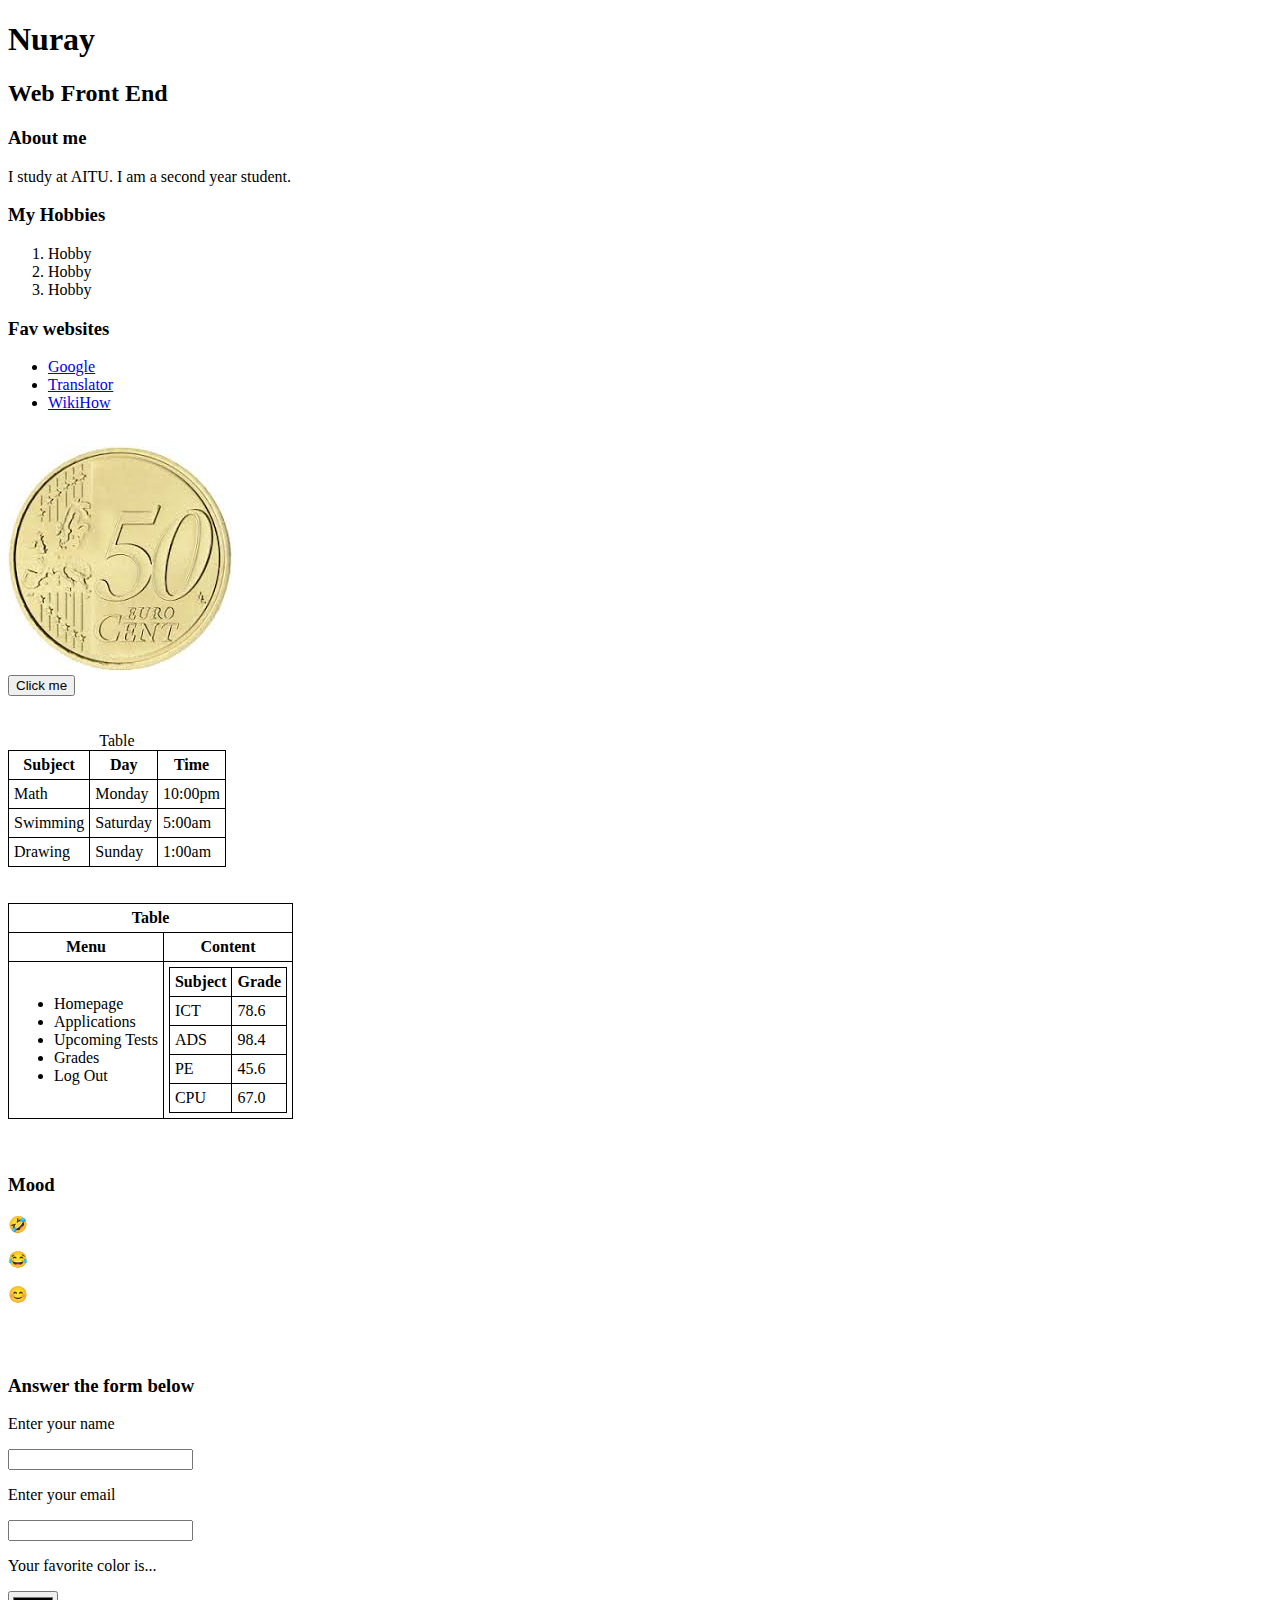
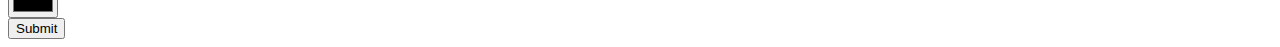
<file: assignment1/index.html>
<!DOCTYPE html>
<html>
    <head>
        <title>Assignment 1</title>
        <style>
        table, th, td {
            border: 1px solid;
            border-collapse: collapse;
            padding:5px;

        }
        </style>
        <body>
            <h1>Nuray</h1>
            <h2>Web Front End</h2>
            <h3>About me</h3>
            <p>I study at AITU. I am a second year student.</p>
            <h3>My Hobbies</h3>
            <ol>
                <li>Hobby</li>     
                <li>Hobby</li>      
                <li>Hobby</li>   
            </ol>
            <h3>Fav websites</h3>
            <ul>
                <li><a href="https://www.google.com">Google</a></li>
                <li><a href="https://translate.google.com">Translator</a></li>
                <li><a href="https://www.wikihow.com">WikiHow</a></li>
            </ul>
            <br>
            <img src="50centrapper.jpg">
            <br>
            <button>Click me</button>
            <br>
            <br>
            <br>
            <table>
                <caption>Table</caption>
                <thead>
                    <tr>
                        <th scope="col">Subject</th>
                        <th scope="col">Day</th>
                        <th scope="col">Time</th>
                    </tr>
                </thead>
                <tbody>
                    <tr>
                        <td>Math</td>
                        <td>Monday</td>
                        <td>10:00pm</td>
                    </tr>
                    <tr>
                        <td>Swimming</td>
                        <td>Saturday</td>
                        <td>5:00am</td>
                    </tr>
                    <tr>
                        <td>Drawing</td>
                        <td>Sunday</td>
                        <td>1:00am</td>
                    </tr>
                </tbody>
            </table>
            <br>
            <br>
            <table >
                <th scope="row" colspan="2" >Table</th>
                <tr>
                    <th scope="col" >Menu</th>
                    <th scope="col" >Content</th>
                </tr>
                <tr>
                    <td >
                        <ul>
                            <li>Homepage</li>
                            <li>Applications</li>
                            <li>Upcoming Tests</li>
                            <li>Grades</li>
                            <li>Log Out</li>
                        </ul>
                    </td>
                    <td >
                        <table>
                            <tr>
                                <th scope="col" >Subject</th>
                                <th scope="col" >Grade</th>
                            </tr>
                            <tr>
                                <td>ICT</td>
                                <td>78.6</td>
                            </tr>
                            <tr>
                                <td>ADS</td>
                                <td>98.4</td>
                            </tr>
                            <tr>
                                <td>PE</td>
                                <td>45.6</td>
                            </tr>
                            <tr>
                                <td>CPU</td>
                                <td>67.0</td>
                            </tr>
                        </table>
                    </td>
                </tr>
            </table>
            <br>
            <br>
            <h3>Mood</h3>
            <p>🤣</p>
            <p>😂</p>
            <p>😊</p>
            <br>
            <br>
            <h3>Answer the form below</h3>
            <p>Enter your name</p>
            <input type="text">
            <p>Enter your email</p>
            <input type="email">
            <p>Your favorite color is...</p>
            <input type="color">
            <br><input type="submit" value="Submit">
        </body>
    </head>
</html>
</file>
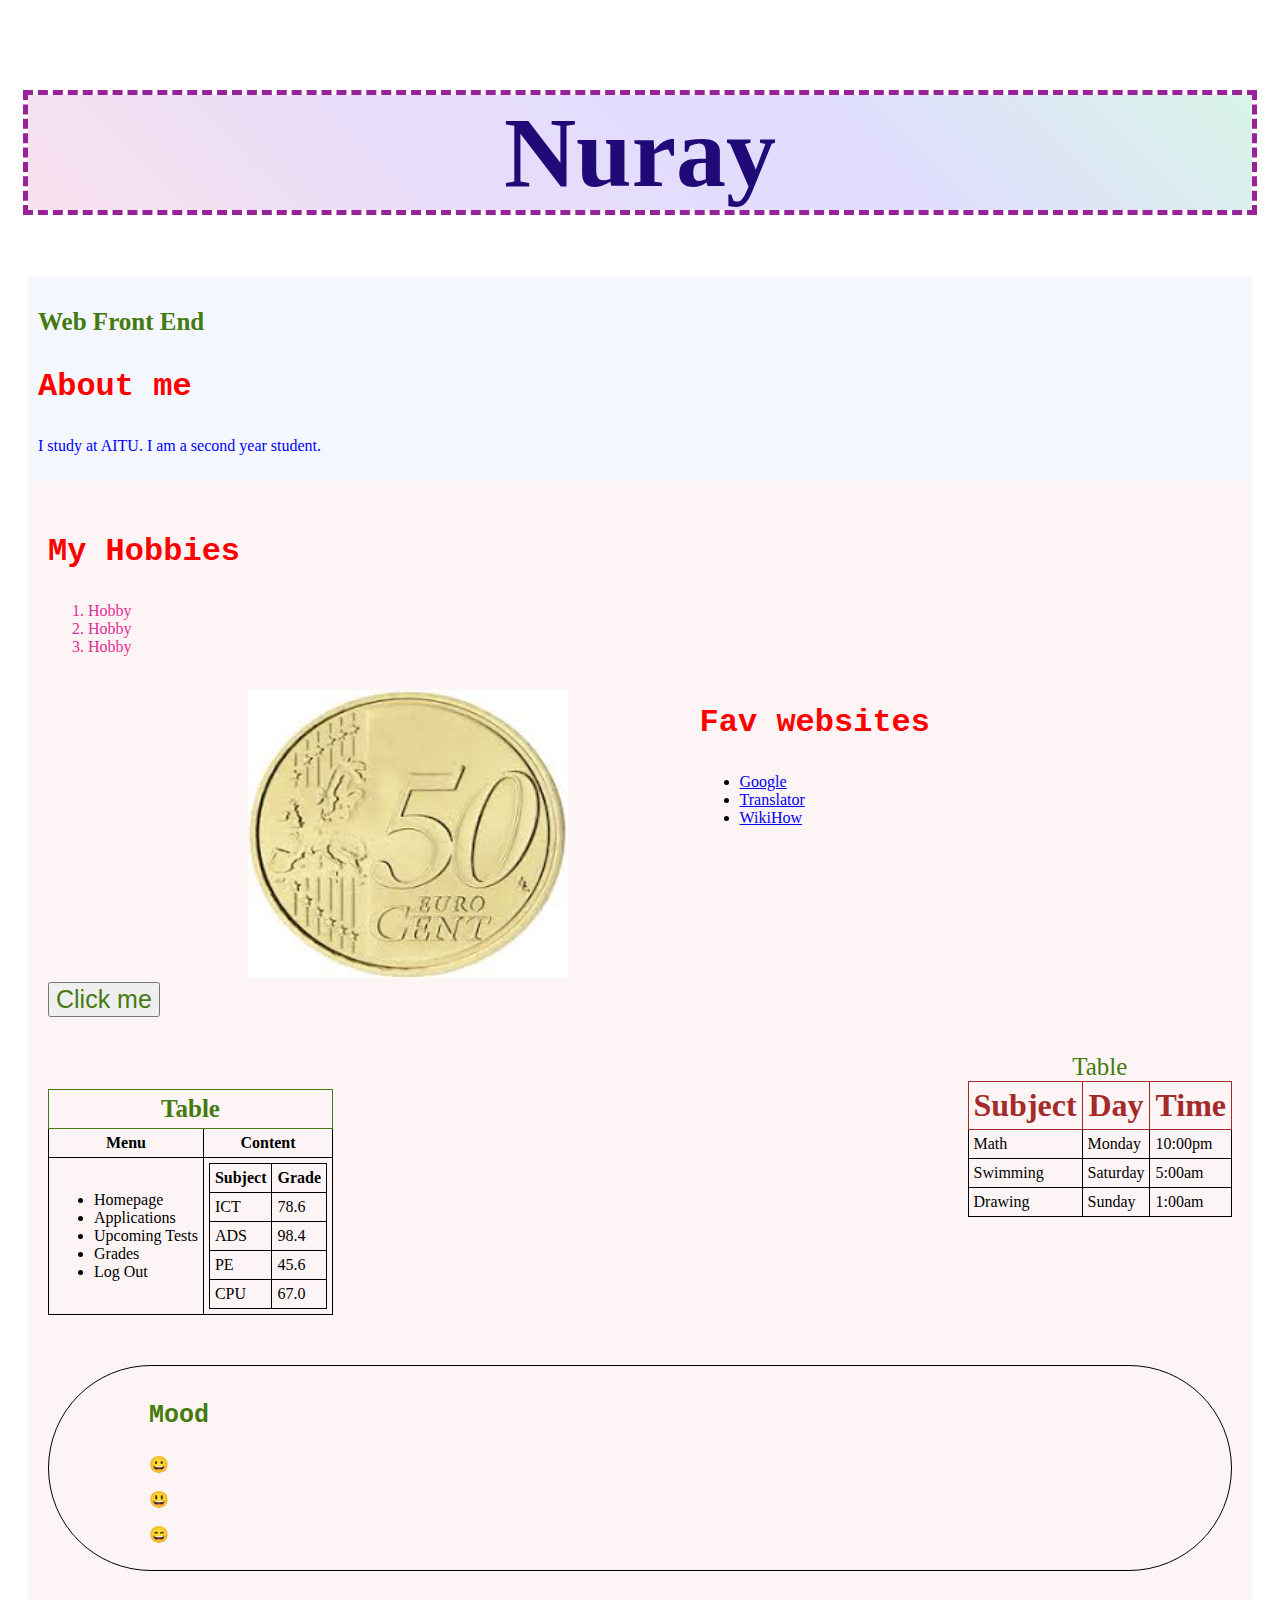
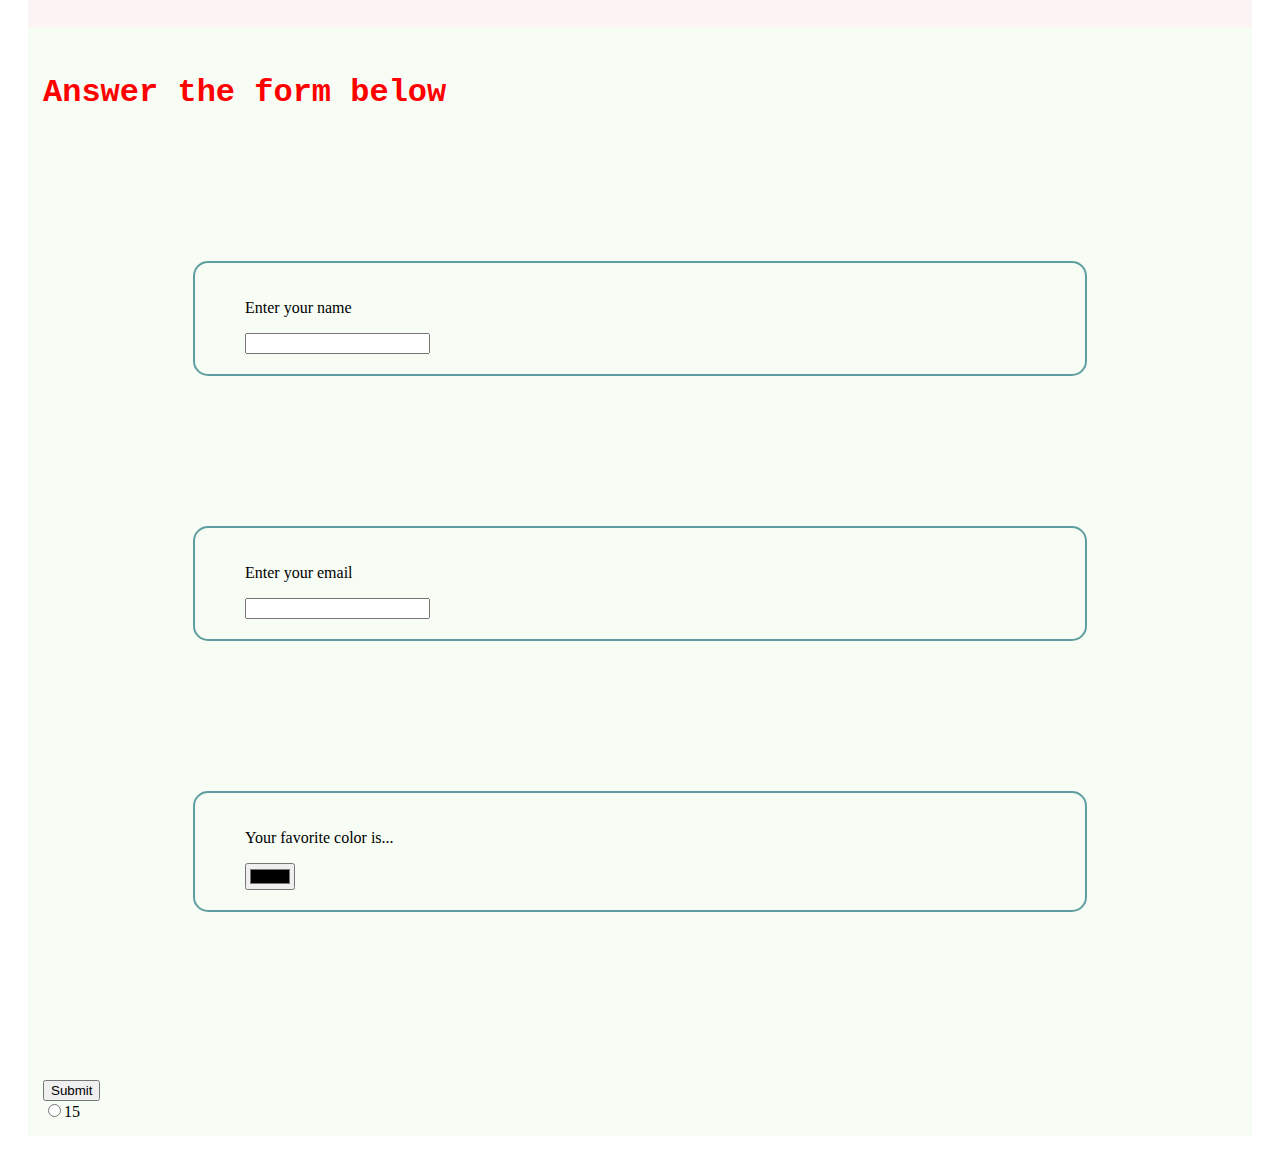
<file: assignment2/index.html>
<!DOCTYPE html>
<html>
    <head>
        <title>My First WebPage</title>
        <link rel="stylesheet" href="style.css">
        <link rel="icon" type="image/png" href="favicon.png">
        <body>
            <h1 id="main-heading">Nuray</h1>
            <div id="header">
                <h2 class="highlight">Web Front End</h2>
                <h3>About me</h3>
                <p style="color:blue">I study at AITU. I am a second year student.</p>
            </div>
            <div id="main">
            <div class="hobby">
            <h3>My Hobbies</h3>
            <ol>
                <li class="listHobby">Hobby</li>     
                <li class="listHobby">Hobby</li>      
                <li class="listHobby">Hobby</li>   
            </ol>
            </div>
            <div  class="web">
            <h3>Fav websites</h3>
            <ul>
                <li><a href="https://www.google.com">Google</a></li>
                <li><a href="https://translate.google.com">Translator</a></li>
                <li><a href="https://www.wikihow.com">WikiHow</a></li>
            </ul>
            </div>
            <br>
            <img src="50centrapper.jpg">
            <br>
            <button class="highlight">Click me</button>
            <br>
            <br>
            <br>
            <table id="right">
                <caption  class="highlight">Table</caption>
                <thead>
                    <tr>
                        <th scope="col" id="colhead">Subject</th>
                        <th scope="col" id="colhead">Day</th>
                        <th scope="col" id="colhead">Time</th>
                    </tr>
                </thead>
                <tbody>
                    <tr>
                        <td>Math</td>
                        <td>Monday</td>
                        <td>10:00pm</td>
                    </tr>
                    <tr>
                        <td>Swimming</td>
                        <td>Saturday</td>
                        <td>5:00am</td>
                    </tr>
                    <tr>
                        <td>Drawing</td>
                        <td>Sunday</td>
                        <td>1:00am</td>
                    </tr>
                </tbody>
            </table>
            <br>
            <br>
            <table id="left">
                <th scope="row" colspan="2" class="highlight">Table</th>
                <tr>
                    <th scope="col" >Menu</th>
                    <th scope="col" >Content</th>
                </tr>
                <tr>
                    <td >
                        <ul>
                            <li>Homepage</li>
                            <li>Applications</li>
                            <li>Upcoming Tests</li>
                            <li>Grades</li>
                            <li>Log Out</li>
                        </ul>
                    </td>
                    <td >
                        <table>
                            <tr>
                                <th scope="col" >Subject</th>
                                <th scope="col" >Grade</th>
                            </tr>
                            <tr>
                                <td>ICT</td>
                                <td>78.6</td>
                            </tr>
                            <tr>
                                <td>ADS</td>
                                <td>98.4</td>
                            </tr>
                            <tr>
                                <td>PE</td>
                                <td>45.6</td>
                            </tr>
                            <tr>
                                <td>CPU</td>
                                <td>67.0</td>
                            </tr>
                        </table>
                    </td>
                </tr>
            </table>
            <br>
            
            <div class="mood">
                <h3 class="highlight">Mood</h3>
                <p>&#128512</p>
                <p>&#128515</p>
                <p>&#128516</p>
            </div>
            <br>
            <br>
            </div>
            <div id="footer">
            <h3>Answer the form below</h3>
            <div class="form">
                <p>Enter your name</p>
                <input type="text">
            </div>
            <div class="form">
                <p>Enter your email</p>
                <input type="email">
            </div>
            <div class="form"s>
                <p>Your favorite color is...</p>
                <input type="color">
            </div>
            <br><input type="submit" value="Submit">
            <form>
                <input type="radio" value="15"  class="highlight">15
            </form>
            </div>
        </body>
    </head>
</html>
</file>
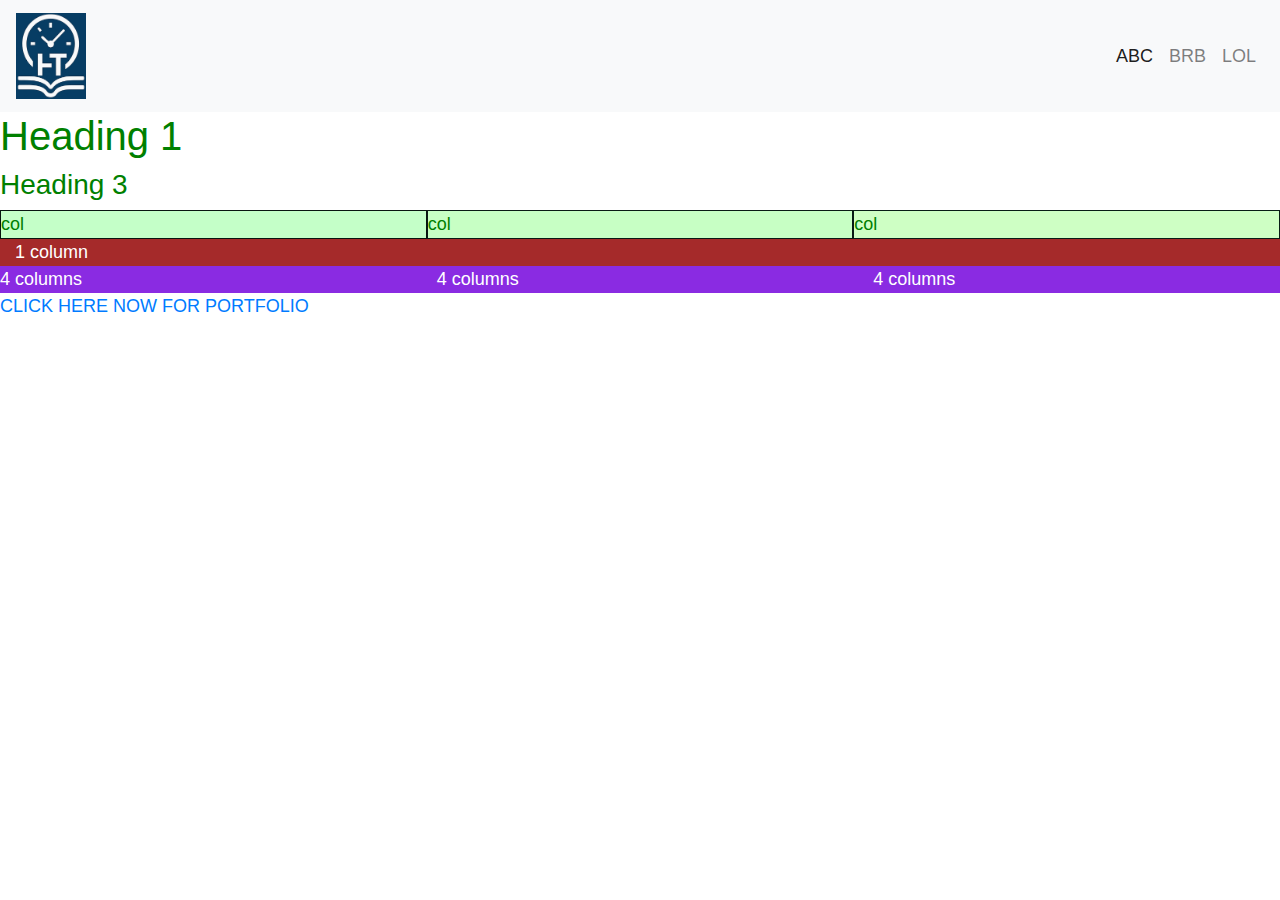
<file: assignment4/index.html>
<!DOCTYPE html>
<html>
    <head>
        <title>Ass4</title>
        <link rel="stylesheet" href="bootstrap/css/bootstrap.min.css">
        <link rel="stylesheet" href="style.css">
        <meta name="viewport" content="width=device-width, initial-scale=1.0">
    </head>
    <body>
        <nav class="navbar navbar-expand-lg sticky-top navbar-light bg-light">
            <a class="navbar-brand" href="#"><img src="logo.png"></a>
            <button class="navbar-toggler" type="button" data-toggle="collapse" data-target="#navbarSupportedContent" aria-controls="navbarSupportedContent" aria-expanded="false" aria-label="Toggle navigation">
                <span class="navbar-toggler-icon"></span>
            </button>     
        
            <div class="collapse navbar-collapse" id="navbarSupportedContent">
                <ul class="navbar-nav ml-auto">
                
                    <li class="nav-item active">
                        <a class="nav-link" href="#">ABC<span class="sr-only">(current)</span></a>
                    </li>
                    <li class="nav-item">
                        <a class="nav-link" href="#">BRB</a>
                    </li>
                    <li class="nav-item">
                        <a class="nav-link" href="#">LOL</a>
                    </li>
                
                </ul>
            </div>
        </nav>
        <h1>Heading 1</h1>
        <h3>Heading 3</h3>

        <div class="con">
            <div class="box1"> col</div>
            <div class="box2"> col</div>
            <div class="box3"> col</div>
        </div>

        <div class="col col-12" style="background-color:brown;color:WHITE;">1 column</div>
        <div class="row">
            <div class="col-lg-4 col-md-6" style="background-color: blueviolet;color:WHITE;">4 columns</div>
            <div class="col-lg-4 col-md-6" style="background-color: blueviolet;color:WHITE;">4 columns</div>
            <div class="col-lg-4 col-md-6" style="background-color: blueviolet;color:WHITE;">4 columns</div>
        </div>
        
        <a href="portfolio.html">   CLICK   HERE    NOW FOR     PORTFOLIO</a>
        
    <script src="https://code.jquery.com/jquery-3.2.1.slim.min.js" integrity="sha384-KJ3o2DKtIkvYIK3UENzmM7KCkRr/rE9/Qpg6aAZGJwFDMVNA/GpGFF93hXpG5KkN" crossorigin="anonymous"></script><script src="https://cdn.jsdelivr.net/npm/popper.js@1.12.9/dist/umd/popper.min.js" integrity="sha384-ApNbgh9B+Y1QKtv3Rn7W3mgPxhU9K/ScQsAP7hUibX39j7fakFPskvXusvfa0b4Q" crossorigin="anonymous"></script><script src="https://cdn.jsdelivr.net/npm/bootstrap@4.0.0/dist/js/bootstrap.min.js" integrity="sha384-JZR6Spejh4U02d8jOt6vLEHfe/JQGiRRSQQxSfFWpi1MquVdAyjUar5+76PVCmYl" crossorigin="anonymous"></script>
    </body>
</html>
</file>
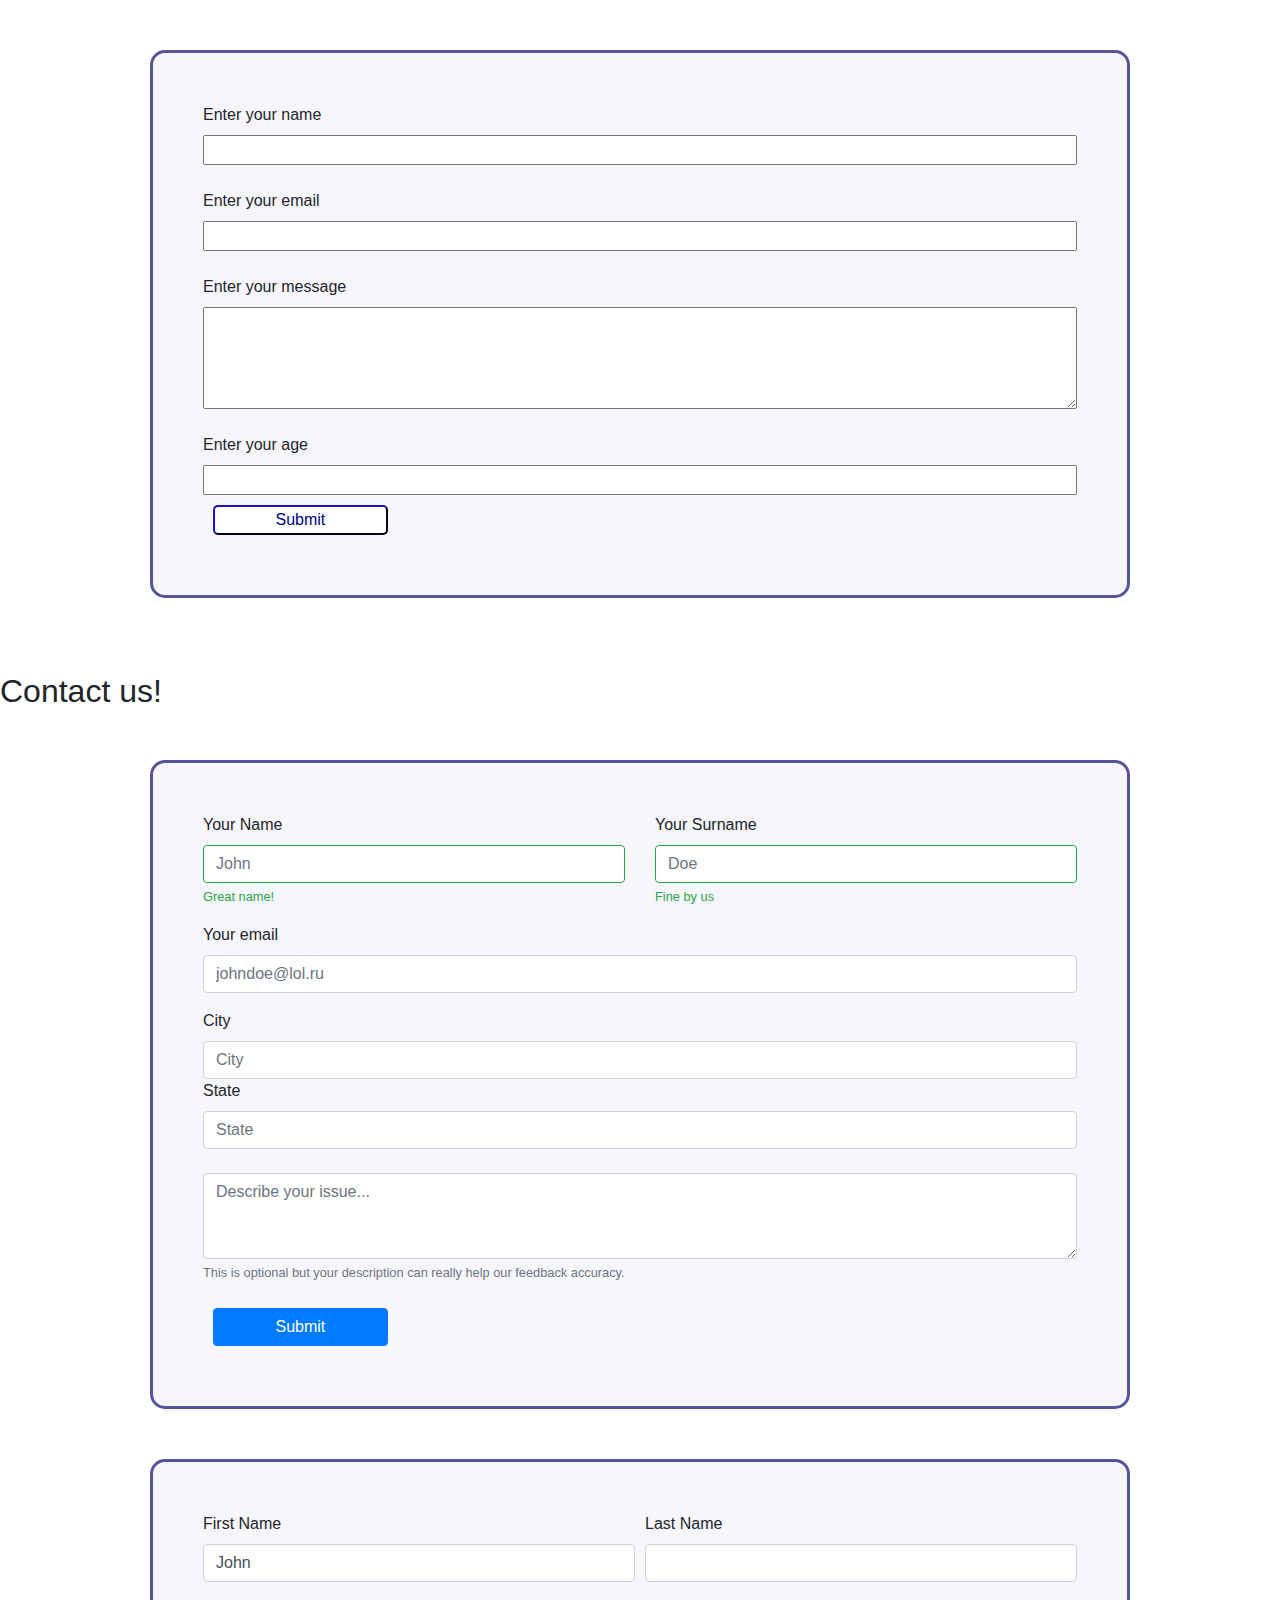
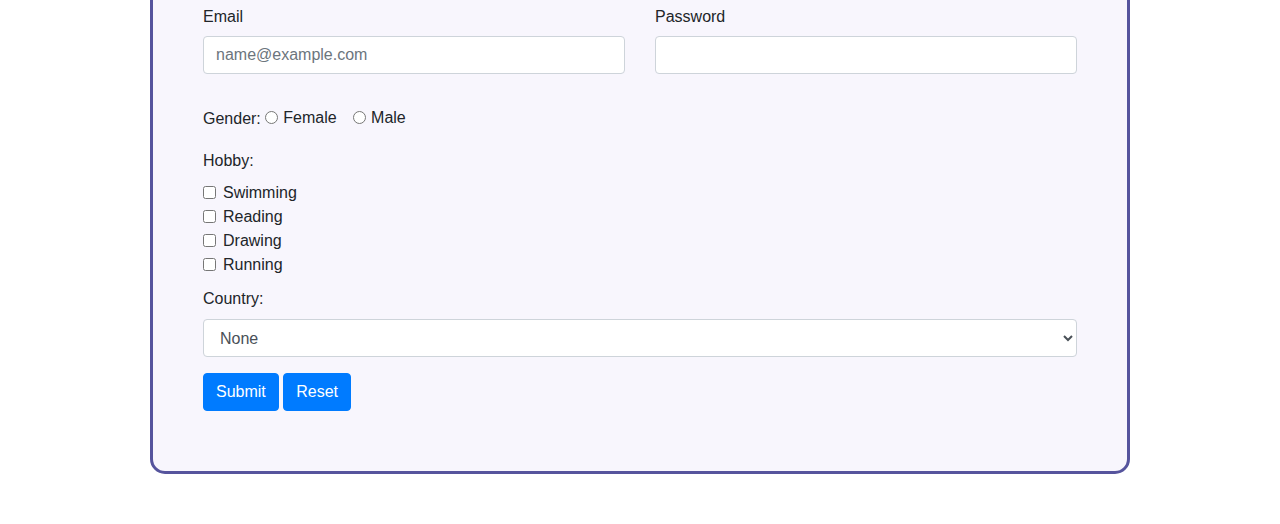
<file: assignment5/index.html>
<!DOCTYPE html>
<html>
    <head>
        <title>Ass5</title>
        <link rel="stylesheet" href="bootstrap/css/bootstrap.min.css">
        <link rel="stylesheet" href="style.css">
    </head>
    <body>
        
        <form>
            <label>Enter your name</label>
            <input type="text" required maxlength="20">
            <br>
            <label>Enter your email</label>
            <input type="email" required maxlength="30">
            <br>
            <label>Enter your message</label>
            <textarea rows="4" cols="40" maxlength="250"></textarea>
            <br>
            <label>Enter your age</label>
            <input type="number" required min="1" max="100">
            <button>Submit</button>
        </form>
        
        <br>
        <h2>Contact us!</h2>
        <form class="needs-validation novalidate">
            <div class="row">
                <div class="form-group col">
                    <label for="validationCustom01">Your Name</label>
                    <input type="text" class="form-control is-valid" placeholder="John" id="validationCustom01" required>
                    <div class="valid-feedback">Great name!</div>
                </div>

                <div class="form-group col">
                    <label for="validationCustom02">Your Surname</label>
                    <input type="text" class="form-control is-valid" placeholder="Doe" id="validationCustom02" required>
                    <div class="valid-feedback">Fine by us</div>
                </div>
            </div>

            <div class="mb-3">
                <label for="exampleInputEmail1 validationCustom03">Your email</label>
                <input type="email" class="form-control" id="validationCustom03" placeholder="johndoe@lol.ru" required>
                <div class="invalid-feedback">Write your email</div>
            </div>

            <div>
                <label for="validationCustom04">City</label>
                <input type="text" class="form-control" id="validationCustom04" placeholder="City" required>
                <div class="invalid-feedback">
                    Please provide a valid city.
                </div>
            </div>
            <div>
              <label for="validationCustom05">State</label>
              <input type="text" class="form-control" id="validationCustom05" placeholder="State" required>
              <div class="invalid-feedback">
                    Please provide a valid state.
              </div>
            </div>
            
            <div class="mb-3">
                <label></label>
                <textarea rows="3" cols="40" placeholder="Describe your issue..." class="form-control"></textarea>
                <small class="form-text text-muted">This is optional but your description can really help our feedback accuracy.</small>
            </div>


            <button class="btn btn-primary" type="submit">Submit</button>

        </form>










        <form>
          <div class="form-row g-3 needs-validation" novalidate>
            <div class="col-md-6 mb-3">
              <label for="validationCustom06" class="form-label">First Name</label>
              <input type="text" class="form-control" id="validationCustom06" value="John" required maxlength="20">
              <div class="valid-feedback">
                Name saved!
              </div>
              <div class="invalid-feedback">
                Name missing!
              </div>
            </div>

            <div class="col-md-6 mb-3">
              <label for="validationCustom07" class="form-label">Last Name</label>
              <input type="text" class="form-control" id="validationCustom07"  required maxlength="20">
              <div class="valid-feedback">
                Last name saved!
              </div>
              <div class="invalid-feedback">
                Last name missing!
              </div>
            </div>
          </div>

          <div class="form-group row">
            <div class="form-group col-6">
              <div>
              <label for="validationCustom03"  class="col-form-label">Email</label>
              <input type="email" class="form-control" id="exampleFormControlInput1" placeholder="name@example.com" maxlength="20" required>
              </div>
            </div>
            <div class="form-group col-6">
              <div>
              <label for="inputPassword" class="col-form-label">Password</label>
              <input type="password" class="form-control" id="inputPassword" minlength="8" maxlength="20" required>
              </div>
            </div>
          </div>

          <div class="container">
          <label>Gender:</label>
            <div class="form-check form-check-inline">
            <input class="form-check-input" type="radio" name="inlineRadioOptions" id="inlineRadio1" value="option1" required>
            <label class="form-check-label" for="inlineRadio1">
              Female
            </label>
            </div>

            <div class="form-check form-check-inline">
            <input class="form-check-input" type="radio" name="inlineRadioOptions" id="inlineRadios2" value="option2" required>
            <label class="form-check-label" for="inlineRadio2">
              Male
            </label>
            </div>
          </div>

          <div class="container">
          <label>Hobby:</label>
          <div class="form-check">
            <input class="form-check-input" type="checkbox" value="" id="defaultCheck1">
            <label class="form-check-label" for="defaultCheck1">
              Swimming
            </label>
          </div>
          <div class="form-check">
            <input class="form-check-input" type="checkbox" value="" id="defaultCheck2" >
            <label class="form-check-label" for="defaultCheck2">
              Reading
            </label>
          </div>
          <div class="form-check">
            <input class="form-check-input" type="checkbox" value="" id="defaultCheck3">
            <label class="form-check-label" for="defaultCheck3">
              Drawing
            </label>
          </div>
          <div class="form-check">
            <input class="form-check-input" type="checkbox" value="" id="defaultCheck4" >
            <label class="form-check-label" for="defaultCheck4">
              Running
            </label>
          </div>
          <div class="form-group">
            <label for="exampleFormControlSelect1" style="margin-top: 10px;">Country:</label>
            <select class="form-control" id="exampleFormControlSelect1" required>
              <option value="">None</option>
              <option>Russia</option>
              <option>Kazakhstan</option>
              <option>China</option>
              <option>Mongolia</option>
              <option>Uzbekistan</option>
            </select>
          </div>


          <input class="btn btn-primary" type="submit" value="Submit">
          <input class="btn btn-primary" type="reset" value="Reset">
        </form>

    <script src="https://code.jquery.com/jquery-3.2.1.slim.min.js" integrity="sha384-KJ3o2DKtIkvYIK3UENzmM7KCkRr/rE9/Qpg6aAZGJwFDMVNA/GpGFF93hXpG5KkN" crossorigin="anonymous"></script><script src="https://cdn.jsdelivr.net/npm/popper.js@1.12.9/dist/umd/popper.min.js" integrity="sha384-ApNbgh9B+Y1QKtv3Rn7W3mgPxhU9K/ScQsAP7hUibX39j7fakFPskvXusvfa0b4Q" crossorigin="anonymous"></script><script src="https://cdn.jsdelivr.net/npm/bootstrap@4.0.0/dist/js/bootstrap.min.js" integrity="sha384-JZR6Spejh4U02d8jOt6vLEHfe/JQGiRRSQQxSfFWpi1MquVdAyjUar5+76PVCmYl" crossorigin="anonymous"></script>
</script>
</body>
</html>
</file>
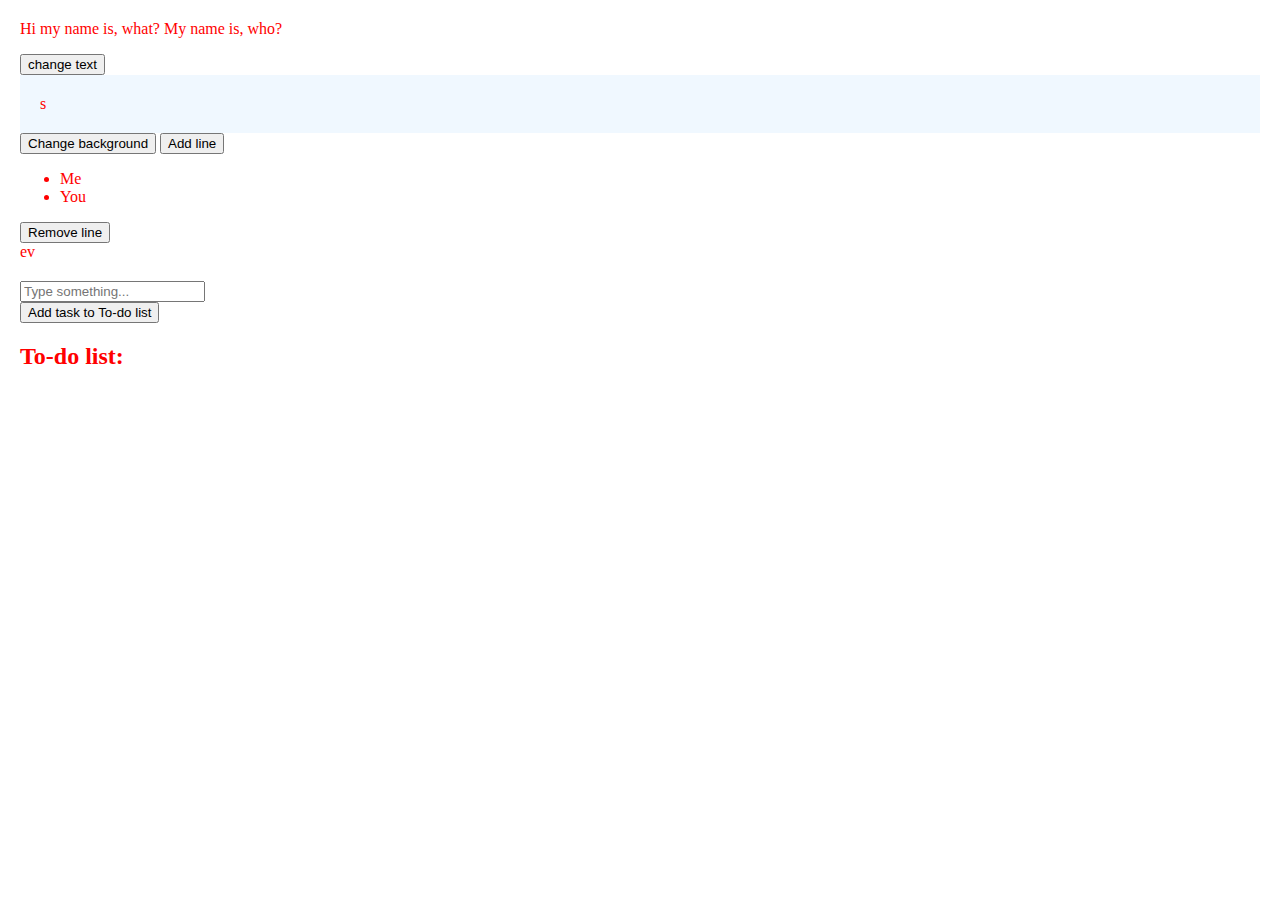
<file: assignment6/index.html>
<!DOCTYPE html>
<html>
    <head>
        <title>Intro JS</title>
        <link rel="stylesheet" href="style.css">
        <script src="script.js" defer></script>
    </head>
    <body>
        <p>Hi my name is, what? My name is, who? </p>
        <button id="changeText">change text</button>

        <div id="container">
              s
        </div>
        <button id="changeBack">Change background</button>

        <button id="addItem">Add line</button>
        <ul id="list">
            <li id="item1">Me</li>
            <li id="item2">You</li>
        </ul>
        <button id="removeItem">Remove line</button>

        <div id="mouseov">
            ev
        </div>

        <h2 id="heading"></h2>
        <input type="text" id="input" placeholder="Type something...">

        <div id="toDo">
            <button id="addTask">Add task to To-do list</button>
            <h2>To-do list:</h2>
        </div>
        
    </body>
</html>
</file>
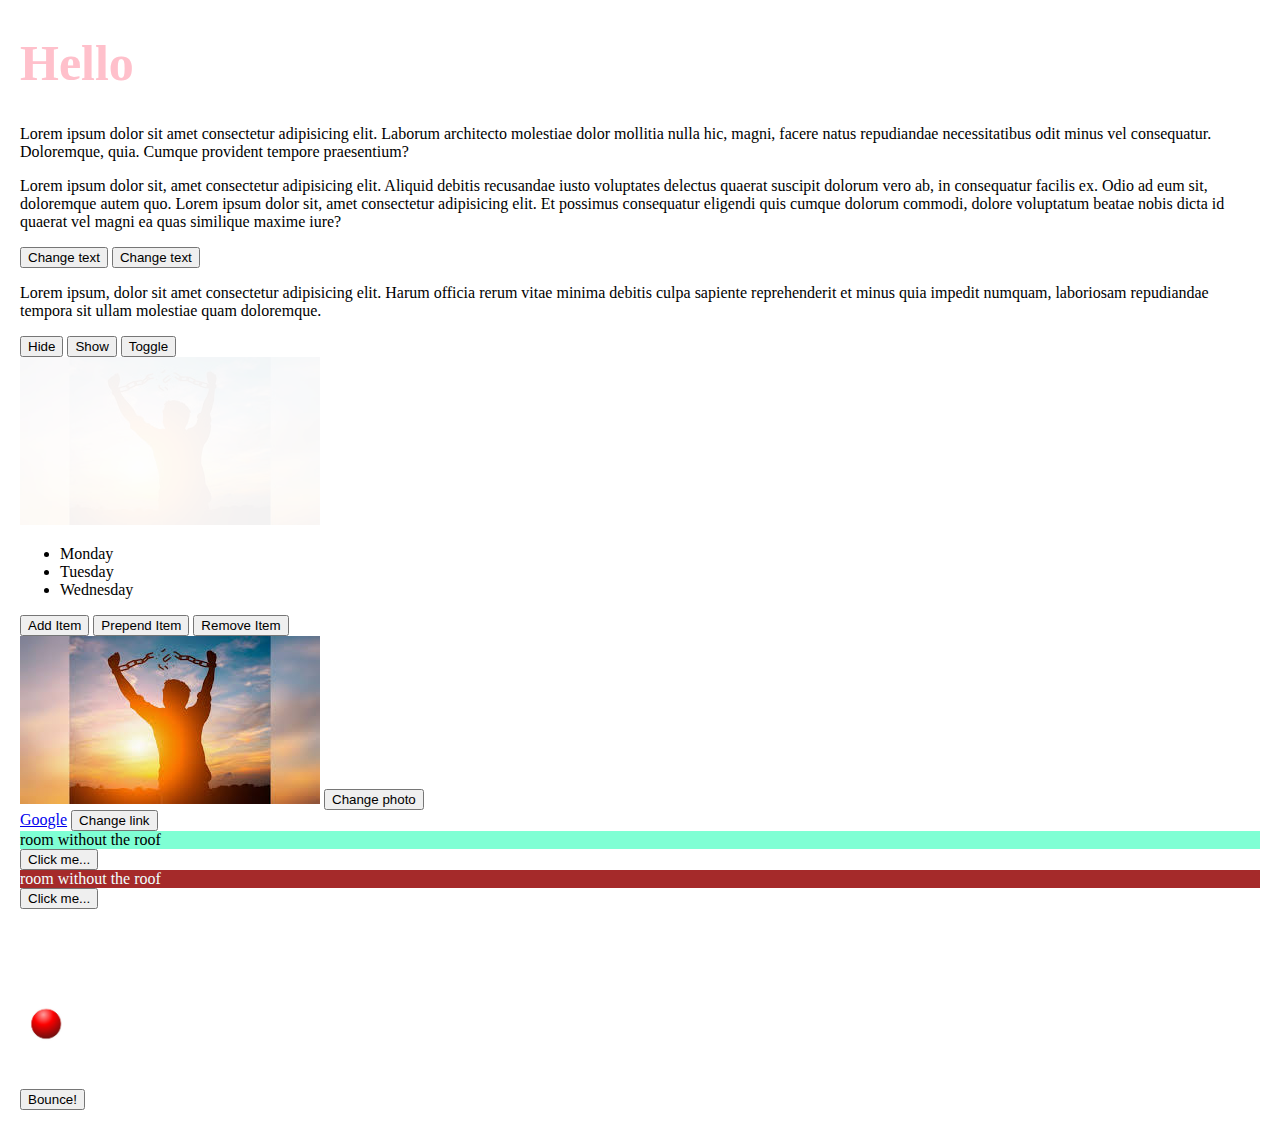
<file: assignment7/index.html>
<!DOCTYPE html>
<html>
    <head>
        <title>JQueery</title>
        <link rel="stylesheet" href="style.css">
    </head>
    <body>
        <h1>Hello</h1>
        <p id="p1">Lorem ipsum dolor sit amet consectetur adipisicing elit. Laborum architecto molestiae dolor mollitia nulla hic, magni, facere natus repudiandae necessitatibus odit minus vel consequatur. Doloremque, quia. Cumque provident tempore praesentium?</p>
        <p id="p2">Lorem ipsum dolor sit, amet consectetur adipisicing elit. Aliquid debitis recusandae iusto voluptates delectus quaerat suscipit dolorum vero ab, in consequatur facilis ex. Odio ad eum sit, doloremque autem quo. Lorem ipsum dolor sit, amet consectetur adipisicing elit. Et possimus consequatur eligendi quis cumque dolorum commodi, dolore voluptatum beatae nobis dicta id quaerat vel magni ea quas similique maxime iure?</p>
        
        <button id="change1">Change text</button>
        <button class="change2">Change text</button>

        <p id="p3">Lorem ipsum, dolor sit amet consectetur adipisicing elit. Harum officia rerum vitae minima debitis culpa sapiente reprehenderit et minus quia impedit numquam, laboriosam repudiandae tempora sit ullam molestiae quam doloremque.</p>

        <button id="hide">Hide</button>
        <button id="show">Show</button>
        <button id="toggle">Toggle</button>
        <br>
        <img src="img.jpg" id="img1">

        <ul id="ul">
            <li>Monday</li>
            <li>Tuesday</li>
            <li>Wednesday</li>
        </ul>

        <button id="add">Add Item</button>
        <button id="pre">Prepend Item</button>
        <button id="del">Remove Item</button>
        <br>
        <img src="img.jpg" id="img2">
        <button id="set">Change photo</button>
        <br>
        <a href="https://www.google.com/" id="link">Google</a>
        <button id="set2">Change link</button>

        <div id="square">
            room without the roof
        </div>
        <button id="animateBtn">Click me...</button>
        <div id="box">
            room without the roof
        </div>
        <button id="startBtn">Click me...</button>
        <br>
        <br>
        <br>
        <br>
        <br>
        <br>
        <img src="ball.jpg" id="ball">
        <br>
        <br>
        <br>
        <button id="bounce">Bounce!</button>
    
    <script src="https://ajax.googleapis.com/ajax/libs/jquery/3.7.1/jquery.min.js" ></script>
    <script src="script.js"></script>
    </body>
</html>
</file>
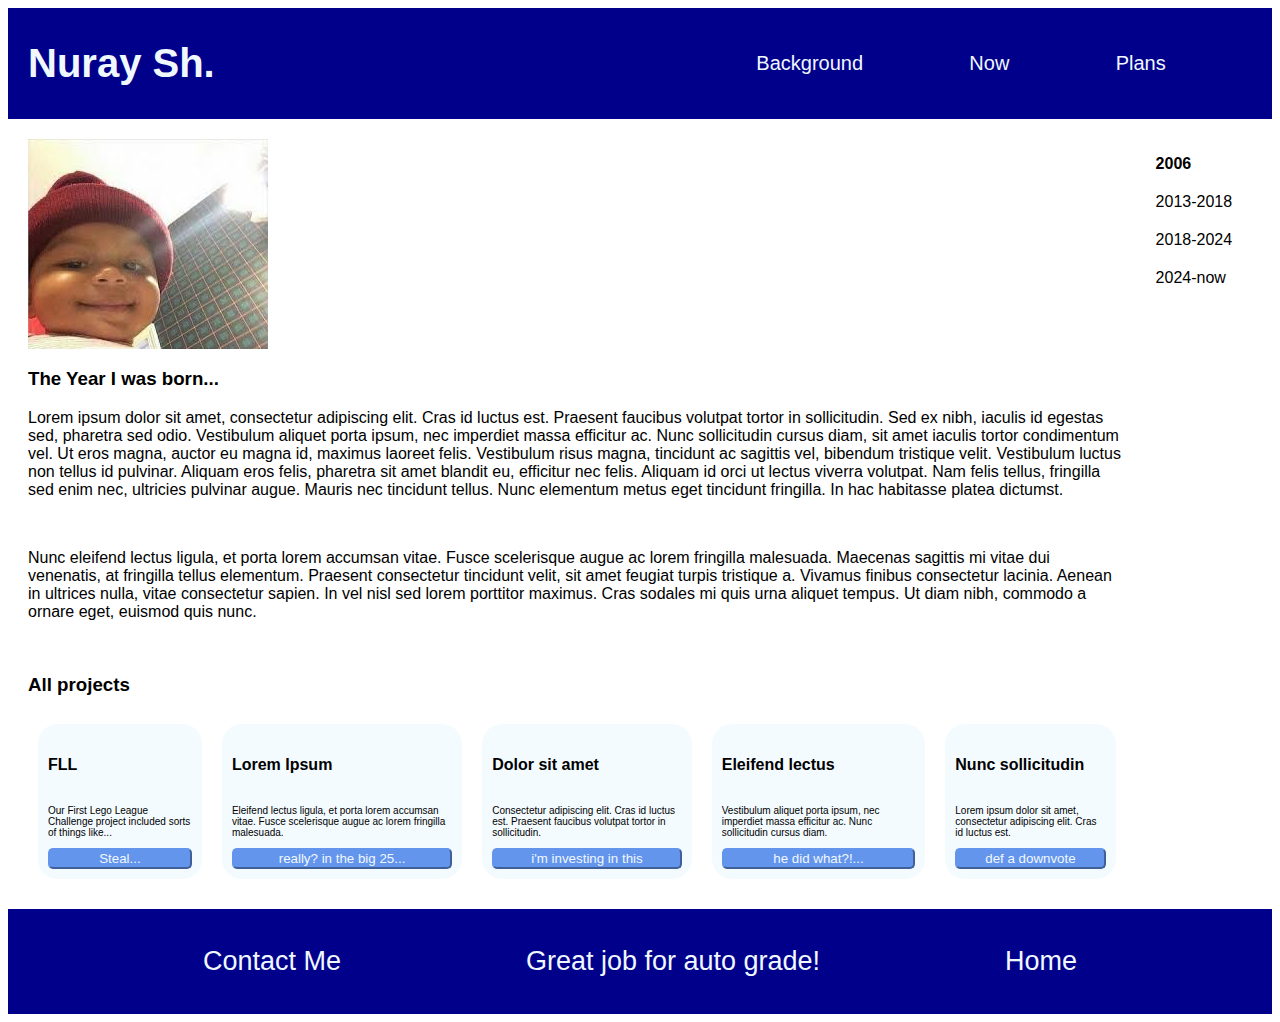
<file: assignment3/portfolio.html>
<!DOCTYPE html>
<html>
    <head>
        <title>Portfolio</title>
        <link rel="stylesheet" href="portfolio.css">
    </head>
    <body>
        <div class="page">
            <div class="header">
                <h2>Nuray Sh.</h2>
                <ul class="navlist">
                    <li><a href="#">Background</a></li>
                    <li><a href="#">Now</a></li>
                    <li><a href="#">Plans</a></li>
                </ul>
            </div>
            
            <div class="menu">
                <img src="meme.jpg">
                <div class="text">
                    <h3>The Year I was born...</h3>
                    <p>Lorem ipsum dolor sit amet, consectetur adipiscing elit. Cras id luctus est. Praesent faucibus volutpat tortor in sollicitudin. Sed ex nibh, iaculis id egestas sed, pharetra sed odio. Vestibulum aliquet porta ipsum, nec imperdiet massa efficitur ac. Nunc sollicitudin cursus diam, sit amet iaculis tortor condimentum vel. Ut eros magna, auctor eu magna id, maximus laoreet felis. Vestibulum risus magna, tincidunt ac sagittis vel, bibendum tristique velit. Vestibulum luctus non tellus id pulvinar. Aliquam eros felis, pharetra sit amet blandit eu, efficitur nec felis. Aliquam id orci ut lectus viverra volutpat. Nam felis tellus, fringilla sed enim nec, ultricies pulvinar augue. Mauris nec tincidunt tellus. Nunc elementum metus eget tincidunt fringilla. In hac habitasse platea dictumst.</p>
                    <br>
                    <p>Nunc eleifend lectus ligula, et porta lorem accumsan vitae. Fusce scelerisque augue ac lorem fringilla malesuada. Maecenas sagittis mi vitae dui venenatis, at fringilla tellus elementum. Praesent consectetur tincidunt velit, sit amet feugiat turpis tristique a. Vivamus finibus consectetur lacinia. Aenean in ultrices nulla, vitae consectetur sapien. In vel nisl sed lorem porttitor maximus. Cras sodales mi quis urna aliquet tempus. Ut diam nibh, commodo a ornare eget, euismod quis nunc.</p>
                    <br>
                    <h3>All projects</h3>
                </div>
                <div class="projects">
                    <div class="card">
                        <h4>FLL</h4>
                        <p>Our First Lego League Challenge project included sorts of things like...</p>
                        <button>Steal...</button>
                    </div>
                    <div class="card">
                        <h4>Lorem Ipsum</h4>
                        <p>Eleifend lectus ligula, et porta lorem accumsan vitae. Fusce scelerisque augue ac lorem fringilla malesuada.</p>
                        <button> really? in the big 25...</button>
                    </div>
                    <div class="card">
                        <h4>Dolor sit amet</h4>
                        <p>Consectetur adipiscing elit. Cras id luctus est. Praesent faucibus volutpat tortor in sollicitudin.</p>
                        <button>i'm investing in this</button>
                    </div>
                    <div class="card">
                        <h4>Eleifend lectus</h4>
                        <p>Vestibulum aliquet porta ipsum, nec imperdiet massa efficitur ac. Nunc sollicitudin cursus diam.</p>
                        <button>he did what?!...</button>
                    </div>
                    <div class="card">
                        <h4>Nunc sollicitudin</h4>
                        <p>Lorem ipsum dolor sit amet, consectetur adipiscing elit. Cras id luctus est.</p>
                        <button>def a downvote</button>
                    </div>
                </div>
            </div>
            <div class="sidebar">
                <ul class="sidelist">
                    <li class="years"><strong>2006</strong></li>
                    <li class="years">2013-2018</li>
                    <li class="years">2018-2024</li>
                    <li class="years">2024-now</li>
                </ul>
            </div>
            <div class="footer">
                <ul class="footlist">
                    <li><a href="#">Contact Me</a></li>
                    <li><a href="#">Great job for auto grade!</a></li>
                    <li><a href="#">Home</a></li>
                </ul>
            </div>
        </div>
    </body>
</html>
</file>
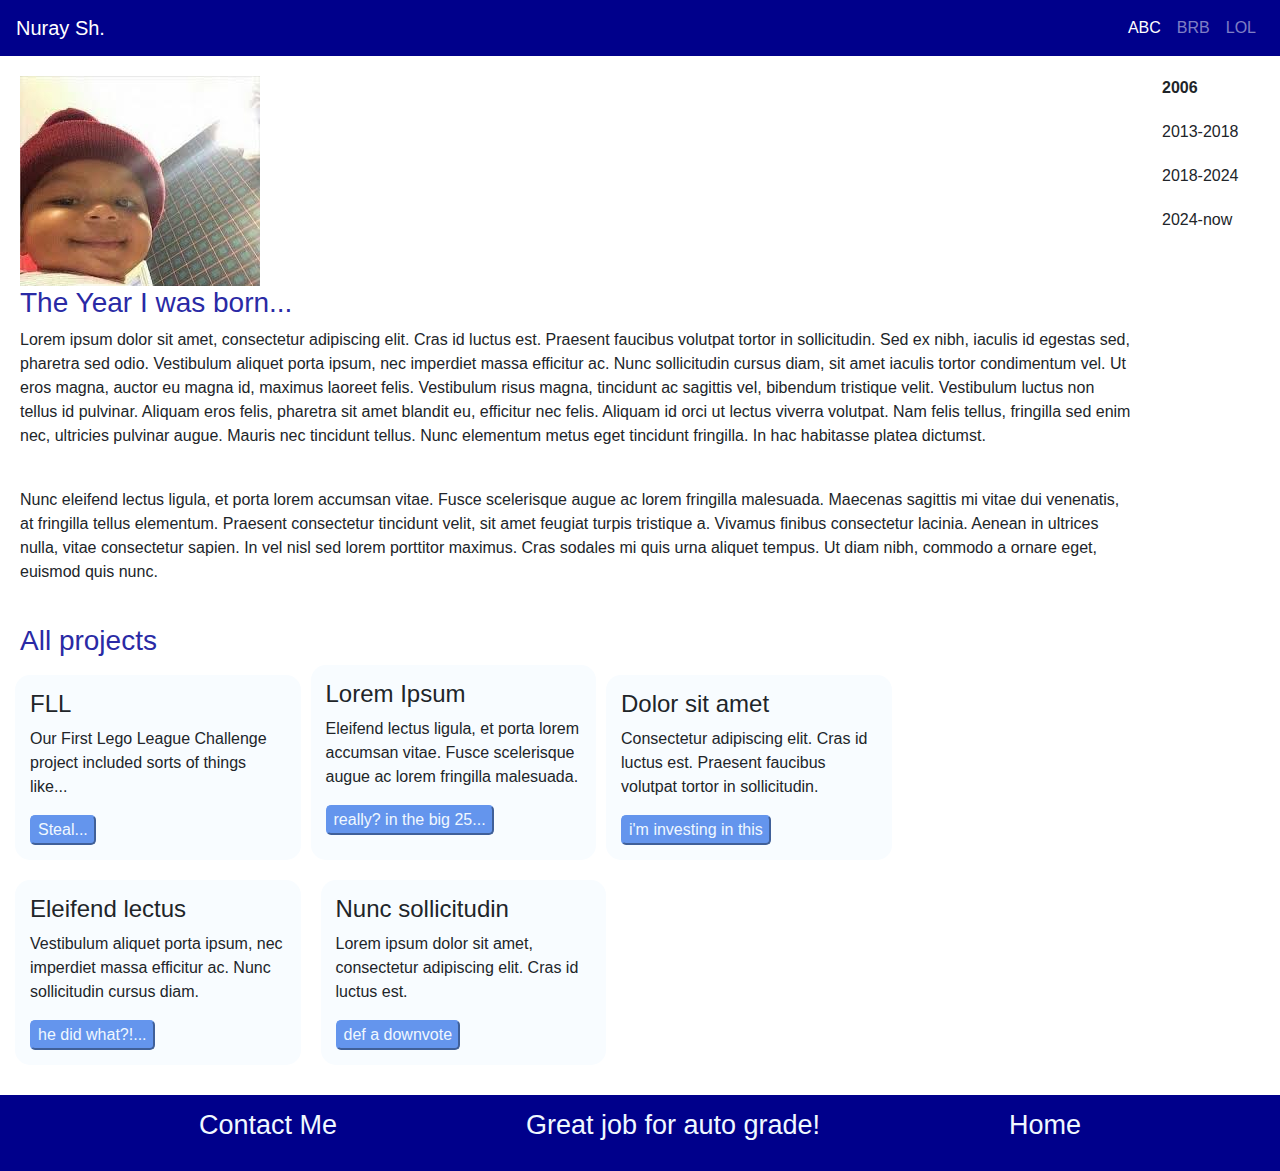
<file: assignment4/portfolio.html>
<!DOCTYPE html>
<html>
    <head>
        <title>Portfolio</title>
        <link rel="stylesheet" href="bootstrap/css/bootstrap.min.css">
        <link rel="stylesheet" href="portfolio.css">
    </head>
    <body>
        <div class="page">
            <div class="header">
            <nav class="navbar navbar-expand-lg sticky-top navbar-dark" style="background-color: darkblue;color:aliceblue;">
            <a class="navbar-brand" href="#">Nuray Sh.</a>
            <button class="navbar-toggler" type="button" data-toggle="collapse" data-target="#navbarSupportedContent" aria-controls="navbarSupportedContent" aria-expanded="false" aria-label="Toggle navigation">
                <span class="navbar-toggler-icon"></span>
            </button>     
        
            <div class="collapse navbar-collapse" id="navbarSupportedContent">
                <ul class="navbar-nav ml-auto">
                
                    <li class="nav-item active">
                        <a class="nav-link" href="#">ABC<span class="sr-only">(current)</span></a>
                    </li>
                    <li class="nav-item">
                        <a class="nav-link" href="#">BRB</a>
                    </li>
                    <li class="nav-item">
                        <a class="nav-link" href="#">LOL</a>
                    </li>
                
                </ul>
            </div>
        </nav>
            </div>
            
            <div class="menu">
                <img src="meme.jpg">
                <div class="text">
                    <h3>The Year I was born...</h3>
                    <p>Lorem ipsum dolor sit amet, consectetur adipiscing elit. Cras id luctus est. Praesent faucibus volutpat tortor in sollicitudin. Sed ex nibh, iaculis id egestas sed, pharetra sed odio. Vestibulum aliquet porta ipsum, nec imperdiet massa efficitur ac. Nunc sollicitudin cursus diam, sit amet iaculis tortor condimentum vel. Ut eros magna, auctor eu magna id, maximus laoreet felis. Vestibulum risus magna, tincidunt ac sagittis vel, bibendum tristique velit. Vestibulum luctus non tellus id pulvinar. Aliquam eros felis, pharetra sit amet blandit eu, efficitur nec felis. Aliquam id orci ut lectus viverra volutpat. Nam felis tellus, fringilla sed enim nec, ultricies pulvinar augue. Mauris nec tincidunt tellus. Nunc elementum metus eget tincidunt fringilla. In hac habitasse platea dictumst.</p>
                    <br>
                    <p>Nunc eleifend lectus ligula, et porta lorem accumsan vitae. Fusce scelerisque augue ac lorem fringilla malesuada. Maecenas sagittis mi vitae dui venenatis, at fringilla tellus elementum. Praesent consectetur tincidunt velit, sit amet feugiat turpis tristique a. Vivamus finibus consectetur lacinia. Aenean in ultrices nulla, vitae consectetur sapien. In vel nisl sed lorem porttitor maximus. Cras sodales mi quis urna aliquet tempus. Ut diam nibh, commodo a ornare eget, euismod quis nunc.</p>
                    <br>
                    <h3>All projects</h3>
                </div>
                <div class="row">
                    <div class="col col-lg-3 col-md-4" style="margin:10px; background-color: rgb(248, 252, 255);border-radius: 15px; padding:15px;">
                        <h4>FLL</h4>
                        <p>Our First Lego League Challenge project included sorts of things like...</p>
                        <button>Steal...</button>
                    </div>
                    <div class="col col-lg-3 col-md-4" style="margin-bottom:10px; background-color: rgb(248, 252, 255);border-radius: 15px; padding:15px;">
                        <h4>Lorem Ipsum</h4>
                        <p>Eleifend lectus ligula, et porta lorem accumsan vitae. Fusce scelerisque augue ac lorem fringilla malesuada.</p>
                        <button> really? in the big 25...</button>
                    </div>
                    <div class="col col-lg-3 col-md-4" style="margin:10px; background-color: rgb(248, 252, 255);border-radius: 15px; padding:15px;">
                        <h4>Dolor sit amet</h4>
                        <p>Consectetur adipiscing elit. Cras id luctus est. Praesent faucibus volutpat tortor in sollicitudin.</p>
                        <button>i'm investing in this</button>
                    </div>
                    <div class="col col-lg-3 col-md-4" style="margin:10px; background-color: rgb(248, 252, 255);border-radius: 15px; padding:15px;">
                        <h4>Eleifend lectus</h4>
                        <p>Vestibulum aliquet porta ipsum, nec imperdiet massa efficitur ac. Nunc sollicitudin cursus diam.</p>
                        <button>he did what?!...</button>
                    </div>
                    <div class="col col-lg-3 col-md-4" style="margin:10px; background-color: rgb(248, 252, 255);border-radius: 15px; padding:15px;">
                        <h4>Nunc sollicitudin</h4>
                        <p>Lorem ipsum dolor sit amet, consectetur adipiscing elit. Cras id luctus est.</p>
                        <button>def a downvote</button>
                    </div>
                </div>
            </div>
            <div class="sidebar">
                <ul class="sidelist">
                    <li class="years"><strong>2006</strong></li>
                    <li class="years">2013-2018</li>
                    <li class="years">2018-2024</li>
                    <li class="years">2024-now</li>
                </ul>
            </div>
            <div class="footer">
                <ul class="footlist">
                    <li><a href="#">Contact Me</a></li>
                    <li><a href="#">Great job for auto grade!</a></li>
                    <li><a href="#">Home</a></li>
                </ul>
            </div>
        </div>
    <script src="https://code.jquery.com/jquery-3.2.1.slim.min.js" integrity="sha384-KJ3o2DKtIkvYIK3UENzmM7KCkRr/rE9/Qpg6aAZGJwFDMVNA/GpGFF93hXpG5KkN" crossorigin="anonymous"></script><script src="https://cdn.jsdelivr.net/npm/popper.js@1.12.9/dist/umd/popper.min.js" integrity="sha384-ApNbgh9B+Y1QKtv3Rn7W3mgPxhU9K/ScQsAP7hUibX39j7fakFPskvXusvfa0b4Q" crossorigin="anonymous"></script><script src="https://cdn.jsdelivr.net/npm/bootstrap@4.0.0/dist/js/bootstrap.min.js" integrity="sha384-JZR6Spejh4U02d8jOt6vLEHfe/JQGiRRSQQxSfFWpi1MquVdAyjUar5+76PVCmYl" crossorigin="anonymous"></script>
    </body>
</html>
</file>
<file: assignment2/style.css>
table, th, td {
            border: 1px solid;
            border-collapse: collapse;
            padding:5px;

}
body{
    padding:20px;
}
h3 {
    color:red;
    font-family: 'Courier New';
}
.listHobby {
    font-family:'Franklin Gothic Medium';
    color:rgb(226, 43, 150);
}
#colhead {
    font-family: 'Times New Roman';
    color:brown;
    font-size: 2em;
}
.highlight {
    color:rgb(69, 122, 15);
    font-size:25px;
}
#main-heading {
    font-size:100px;
    font-family: Verdana;
    outline-style:dashed;
    outline-color: rgb(152, 35, 152);
    outline-width: 5px;
    color: rgb(32, 10, 119);
    text-align:center;
    background-image: linear-gradient(45deg, rgb(249, 225, 237), rgb(231, 221, 250), rgb(224, 220, 255), rgb(217, 245, 231))
}
#header {
    background-color: rgb(244, 248, 254);
    padding:10px;
}
#main {
    background-color: rgb(253, 245, 245);
    padding:20px;
}
#footer {
    background-color: rgb(247, 252, 245);
    padding: 15px;
}
.form {
    border:2px solid;
    border-radius:15px;
    border-color:cadetblue;
   
    padding: 20px;
    padding-left:50px;
    margin:150px;
}
.mood {
    border:1px solid;
    border-radius:150px;
    padding:10px;
    padding-left:100px;
    clear:both;
}
#right {
    float:right;
}
#left {
    float: left;
    margin-bottom:50px;
}
.hobby {
 position:static;
}
.web {
 position: absolute;
 right:350px;
}
img {
    width:20em;
    height:18em;
    position:relative;
    left:200px;
}
h3{
    font-size: 2em;
}
</file>
<file: assignment4/style.css>
@media only screen and (max-width:1700px){
    body {
        font-size: large;
        color:green;
    }
    .box1 {
        grid-area: 3 / span 3;
        background-color: rgb(196, 255, 200);
        border:1px solid;
        border-color:rgb(8, 21, 16);
    }
    .box2 {
        grid-area: 3 / span 3;
        background-color: rgb(199, 255, 196);
        border:1px solid;
        border-color:rgb(9, 26, 20);
    }
    .box3 {
        grid-area: 3 / span 3;
        background-color: rgb(206, 255, 196);
        border:1px solid;
        border-color:rgb(8, 29, 22);
    }
    .con {
        display:grid;
    }
    img {
        width:70px;
        height:86px;
    }
}

@media only screen and (max-width: 900px) and (min-width:600px){
    body {
        font-size: medium;
        color:yellow;
    }
    .box1 {
        grid-area: 2 / span 2;
        background-color: bisque;
        border:1px solid;
        border-color:rgb(8, 21, 16);
    }
    .box2 {
        grid-area: 2 / span 2;
        background-color: bisque;
        border:1px solid;
        border-color:rgb(9, 26, 20);
    }
    .box3 {
        display:none;
        grid-area: 3 / span 3;
        background-color: bisque;
        border:1px solid;
        border-color:rgb(8, 29, 22);
    }
    .con {
        display:grid;
    }
    img {
        width:50px;
        height:58px;
    }
    
}

@media only screen and (max-width:600px){
    body {
        font-size: small;
        color:red !important;
    }
  
    .box1 {
        grid-area: 1 / span 1;
        background-color: bisque;
        border:1px solid;
        border-color:rgb(8, 21, 16);
    }
    .box2 {
        display: none;
        grid-area: 2 / span 2;
        background-color: bisque;
        border:1px solid;
        border-color:rgb(9, 26, 20);
    }
    .box3 {
        display:none;
        grid-area: 3 / span 3;
        background-color: bisque;
        border:1px solid;
        border-color:rgb(8, 29, 22);
    }
    .con {
        display:grid;
    }
    img {
        width:25px;
        height:29px;
    }
}
.navbar-nav mr-auto > li {
    font-size: 50px;
}
</file>
<file: assignment5/style.css>
form {
    background-color: rgb(248, 246, 253);
    display: flex;
    flex-direction: column;
    margin:50px 150px 50px 150px;
    padding:50px;
    border:3px solid;
    border-color:rgb(86, 84, 157);
    border-radius: 15px;
}
button {
    margin:10px;
    width:20%;
    background-color: rgb(255, 255, 255);
    color:darkblue;
    border-radius: 5px;
    border-color: rgb(13, 13, 114);
}
button:hover{
    background-color: rgb(26, 26, 131);
    color:rgb(255, 255, 255)
}
.container {
    margin-bottom:10px;
    padding-left:0px;
    padding-right:0px;
}
</file>
<file: assignment6/style.css>
body {
    color:red;
    margin:20px;
}
#container {
    background-color:aliceblue;
    padding:20px;
}
.bluemode {
    padding:15px;
    background-color: rgb(142, 118, 203);
}
.toDo {
    padding:10px;
}
</file>
<file: assignment7/style.css>
body {
    margin:20px;
}
#square {
    background-color:aquamarine;
    position:relative;
}
#box {
    background-color: brown;
    color:azure;
}
#ball {
    width:50px;
    height:50px;
    position: relative;
}
</file>
<file: assignment3/portfolio.css>
body {
    font-family:'Lucida Sans', 'Lucida Sans Regular', 'Lucida Grande', 'Lucida Sans Unicode', Geneva, Verdana, sans-serif;
}
a {
    text-decoration: none;
    color: aliceblue;
}
a:hover {
    box-shadow: 2px 2px 10px 10px rgb(250, 250, 250, 0.3);
}
.page {
    display: grid;
    grid-template-areas: 
    "header header"
    "menu sidebar"
    "footer footer";
    grid-template-columns: 90% 10%;
}
.header {
    grid-area:header;
    display: flex;
    justify-content: center;
    justify-content: space-between;
    align-items: center;
    color:aliceblue;
    background-color: darkblue;
    padding-left:20px;
}
ul {
    list-style-type: none;
}
.navlist {
    display: flex;
    justify-content: space-evenly;
    width:50%;
    margin-top: 0px;
    margin-bottom: 0px;
    font-size: 20px;
}
h2 {
    font-size: 40px;
}
.sidebar {
    grid-area: sidebar;
    padding:10px;
    display:grid;
    padding-left: 0px;
}
.sidelist {
    padding-left: 0px;
}
.years{
    padding:10px
}
.years:hover {
    color:aliceblue;
    background-color: darkblue;
    border-radius: 10px;
}
.menu {
    grid-area: menu;
    display:grid;
    margin:10px;
    padding:10px;
}
.footer {
    grid-area:footer;
    display: flex;
    justify-content: space-between;
    background-color: darkblue;
    color:aliceblue;
    font-size: 27px;
    font-weight: 500;
}
.footlist {
    display: flex;
    justify-content: space-evenly;
    width:100%;
    padding:10px;
}
.projects {
    display: flex;
    width:100%;
    justify-content: space-evenly;
}
.card {
    background-color: rgb(244, 251, 255);
    border-radius: 20px;
    padding:10px;
    margin:10px;
    display: flex;
    flex-direction: column;
}
.card > p {
    font-size: 10px;
}
button {
    border-color: cornflowerblue;
    background-color: cornflowerblue;
    border-radius: 5px;
    color:aliceblue;
}
button:hover {
    background-color: aliceblue;
    color:cornflowerblue;
}
</file>
<file: assignment4/portfolio.css>
@media only screen and (max-width:1700px) {
    h3 {
        color:rgb(42, 42, 165);
    }
}@media only screen and (max-width:900px) and (min-width:601px) {
    h3 {
        color:rgb(42, 165, 42);
    }

}
@media only screen and (max-width:600px){
    h3 {
        color:brown;
    }
}


body {
    font-family:'Lucida Sans', 'Lucida Sans Regular', 'Lucida Grande', 'Lucida Sans Unicode', Geneva, Verdana, sans-serif;
}
a {
    text-decoration: none;
    color: aliceblue;
}
a:hover {
    box-shadow: 2px 2px 10px 10px rgb(250, 250, 250, 0.3);
}
.page {
    display: grid;
    grid-template-areas: 
    "header header"
    "menu sidebar"
    "footer footer";
    grid-template-columns: 90% 10%;
}
.header {
    grid-area:header;
    
}
ul {
    list-style-type: none;
}
.navlist {
    display: flex;
    justify-content: space-evenly;
    width:50%;
    margin-top: 0px;
    margin-bottom: 0px;
    font-size: 20px;
}
h2 {
    font-size: 40px;
}
.sidebar {
    grid-area: sidebar;
    padding:10px;
    display:grid;
    padding-left: 0px;
}
.sidelist {
    padding-left: 0px;
}
.years{
    padding:10px
}
.years:hover {
    color:aliceblue;
    background-color: darkblue;
    border-radius: 10px;
}
.menu {
    grid-area: menu;
    display:grid;
    margin:10px;
    padding:10px;
}
.footer {
    grid-area:footer;
    display: flex;
    justify-content: space-between;
    background-color: darkblue;
    color:aliceblue;
    font-size: 27px;
    font-weight: 500;
}
.footlist {
    display: flex;
    justify-content: space-evenly;
    width:100%;
    padding:10px;
}
/*.projects {
    display: flex;
    width:100%;
    justify-content: space-evenly;
}
.card {
    background-color: rgb(244, 251, 255);
    border-radius: 20px;
    padding:10px;
    margin:10px;
    display: flex;
    flex-direction: column;
}
.card > p {
    font-size: 10px;
}
*/
button {
    border-color: cornflowerblue;
    background-color: cornflowerblue;
    border-radius: 5px;
    color:aliceblue;
}
button:hover {
    background-color: aliceblue;
    color:cornflowerblue;
}
</file>
